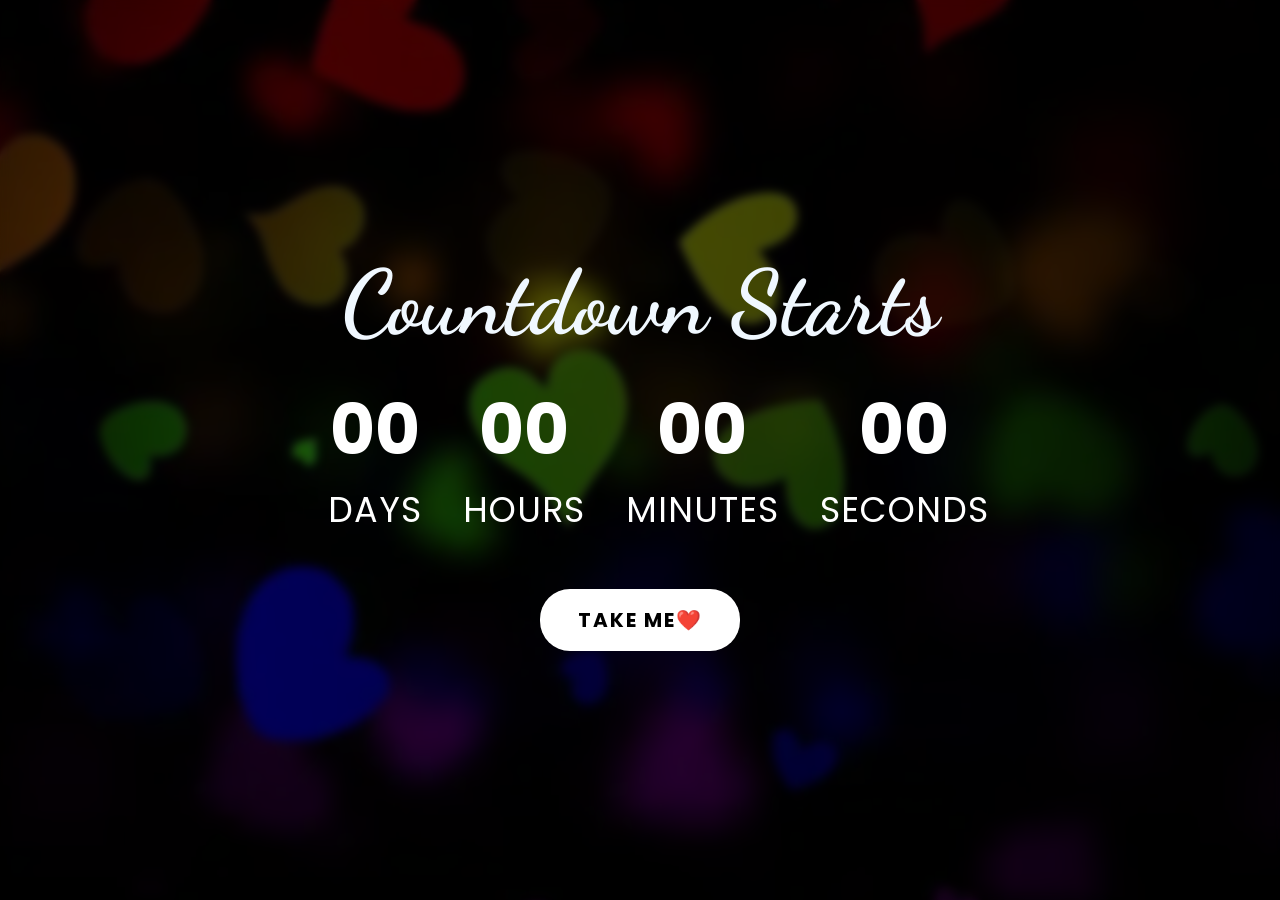
<file: index.html>
<!DOCTYPE html>
<html lang="en">

<head>
  <meta charset="UTF-8">
  <meta name="viewport" content="width=device-width, initial-scale=1.0">
  <title>Countdown Starts ❤️</title>

  <link rel="stylesheet" href="./style.css">
  <link rel="preconnect" href="https://fonts.googleapis.com">
  <link rel="preconnect" href="https://fonts.gstatic.com" crossorigin>
  <link href="https://fonts.googleapis.com/css2?family=Dancing+Script:wght@400;500;600;700&display=swap"
    rel="stylesheet">
  <link rel="preconnect" href="https://fonts.googleapis.com">
  <link rel="preconnect" href="https://fonts.gstatic.com" crossorigin>
  <link
    href="https://fonts.googleapis.com/css2?family=Dancing+Script:wght@400;500;600;700&family=Poppins:ital,wght@0,100;0,300;1,300&display=swap"
    rel="stylesheet">
</head>

<body>
  <!-- Display the countdown timer in an element -->
  <div class="home">
    <div class="box">
      <div class="title">
          <h3 >Countdown Starts</h3>
      </div>
      <div class="launch">
              
          <div>
              <p id="days">00</p>
              <span>Days</span>
          </div>
          <div>
              <p id="hours">00</p>
              <span>Hours</span>
          </div>
          <div>
              <p id="minutes">00</p>
              <span>Minutes</span>
          </div>
          <div>
              <p id="seconds">00</p>
              <span>Seconds</span>
          </div>
      </div>
      <a href="./page-2.html" class="newBtn">Take Me❤️</a>
  
  </div>
  </div>
  <script>
   const newBtn=document.querySelector(".newBtn")
    var countDown=new Date("Oct 28,2023 00:00:00");
    
    

    var x=setInterval(function(){
        
        var now=new Date().getTime();
        var distance=countDown-now;
        
        
        var days=Math.floor(distance/(1000*60*60*24));
        var hours=Math.floor((distance%(1000*60*60*24))/(1000*60*60));
        var minutes=Math.floor((distance%(1000*60*60))/(1000*60));
        var seconds=Math.floor((distance%(1000*60))/1000);

        document.getElementById('days').innerHTML=days;
        document.getElementById('hours').innerHTML=hours;
        document.getElementById('minutes').innerHTML=minutes;
        document.getElementById('seconds').innerHTML=seconds;
        if (distance<0){
        // console.log("end")
        newBtn.style.display="block";
        document.getElementById('days').innerHTML=  "00";
        document.getElementById('hours').innerHTML="00";
        document.getElementById('minutes').innerHTML="00";
        document.getElementById('seconds').innerHTML="00";
    }
    

    },1000);
  </script>
  <script src="./hideins.js"></script>
</body>

</html>
</file>
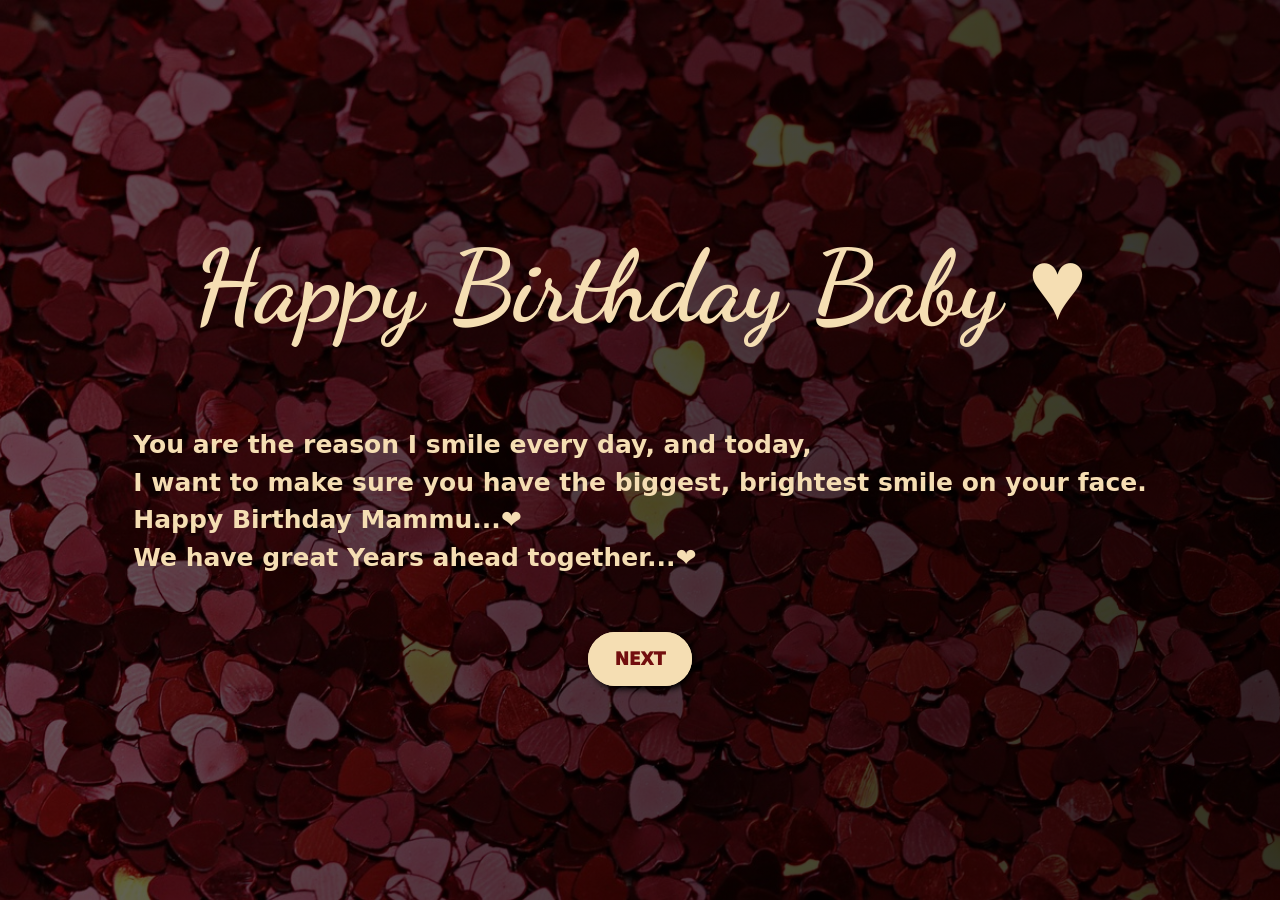
<file: page-2.html>
<!DOCTYPE html>
<html lang="en">

<head>
    <meta charset="UTF-8">
    <meta name="viewport" content="width=device-width, initial-scale=1.0">
    <title>HBD-Visali ❤️</title>
    <link href="https://cdn.jsdelivr.net/npm/bootstrap@5.3.2/dist/css/bootstrap.min.css" rel="stylesheet"
        integrity="sha384-T3c6CoIi6uLrA9TneNEoa7RxnatzjcDSCmG1MXxSR1GAsXEV/Dwwykc2MPK8M2HN" crossorigin="anonymous">
    <link rel="stylesheet" href="./page-2.css">
</head>

<body>
    <section class="bg-1">
        <audio autoplay loop src="./bg2audio.mp3">
        </audio>
        <h1><b>Happy Birthday Baby ♥</b></h1>
        <p class="p-1 mt-5 mb-5 mx-3">You are the reason I smile every day, and today,<br>I want to make sure you have the
            biggest,
            brightest smile on your face. <br>Happy Birthday Mammu...❤️<br>We have great Years ahead
            together...❤️
        </p>
        <div class="btna-1">
        <a class="button" href="./page-3.html"> NEXT</a>
    </div>
    </section>



    <script src="https://cdn.jsdelivr.net/npm/bootstrap@5.3.2/dist/js/bootstrap.bundle.min.js"
        integrity="sha384-C6RzsynM9kWDrMNeT87bh95OGNyZPhcTNXj1NW7RuBCsyN/o0jlpcV8Qyq46cDfL"
        crossorigin="anonymous"></script>
    </script>
    <script src="./hideins.js"></script>

</body>

</html>
</file>
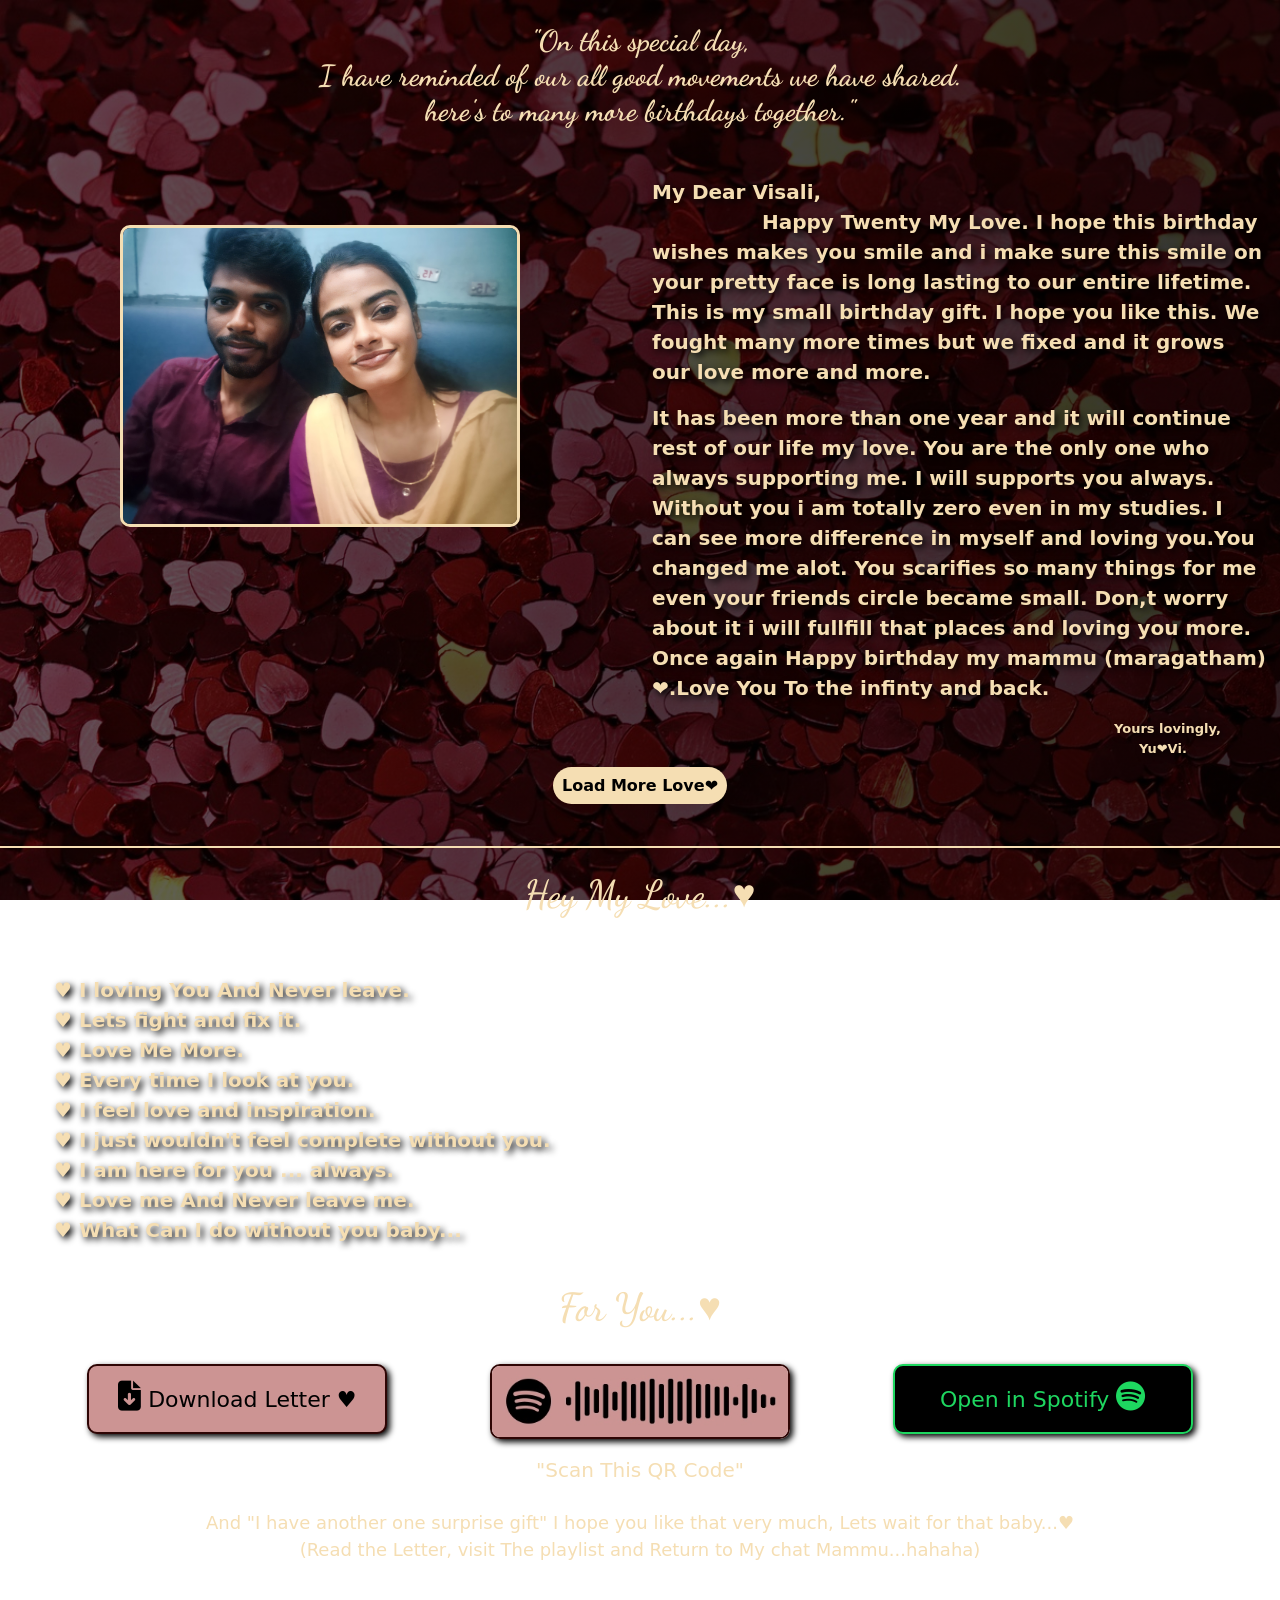
<file: page-3.html>
<!DOCTYPE html>
<html lang="en">

<head>
    <meta charset="UTF-8">
    <meta name="viewport" content="width=device-width, initial-scale=1.0">
    <title>HBD-Visali ❤️</title>
    <link rel="stylesheet" href="./page-3.css">
    <link href="https://cdn.jsdelivr.net/npm/bootstrap@5.3.2/dist/css/bootstrap.min.css" rel="stylesheet"
        integrity="sha384-T3c6CoIi6uLrA9TneNEoa7RxnatzjcDSCmG1MXxSR1GAsXEV/Dwwykc2MPK8M2HN" crossorigin="anonymous">
    <link rel="stylesheet" href="https://cdnjs.cloudflare.com/ajax/libs/font-awesome/6.4.2/css/all.min.css"
        integrity="sha512-z3gLpd7yknf1YoNbCzqRKc4qyor8gaKU1qmn+CShxbuBusANI9QpRohGBreCFkKxLhei6S9CQXFEbbKuqLg0DA=="
        crossorigin="anonymous" referrerpolicy="no-referrer" />
</head>

<body>
    <section>
        <div class="container-fluid bg-2">
            <div class="row">
                <audio autoplay loop src="./bg2audio.mp3">
                </audio>
                <center>
                    <h3 class="p3-title mt-4">"On this special day,<br> I have reminded of our all good movements we
                        have shared. <br>here's to many more
                        birthdays together."</h3>
            </div>
            </center>
            <div class="hr1"></div>
            <hr>
            <div class="background-img">

            </div>
            <div class="row mt-4">
                <div class="col-lg-6 col-sm-12 col-md-12">
                    <center><img class="our_pic mt-5" src="./us.jpg" alt="our-pic"></center>
                </div>
                <div class="col-lg-6 col-md-12 col-sm-12">
                    <p class="letter_1">My Dear Visali,<br><span class="letter"><b>Happy</span> Twenty My Love</b>. I
                        hope this birthday wishes makes you smile and i make sure this smile on your pretty face is long
                        lasting to our entire lifetime. This is my small birthday gift. I hope you like this. We fought
                        many more times but we fixed and it grows our love more and more. </p>
                    <p class="letter_2">It has been more than one year and it will continue rest of our life my love.
                        You are the only one who always supporting me. I will supports you always. Without you i am
                        totally zero even in my studies. I can see more difference in myself and loving you.You changed
                        me alot. You
                        scarifies so many things for me even your friends circle became small. Don,t worry about it i
                        will fullfill that places and loving you more. Once again Happy birthday my mammu
                        (maragatham)❤️.Love You To the infinty and back.</p>
                    <p class="letter_3">Yours lovingly,<br>
                        <span class="yuvi"> Yu❤️Vi.</span>
                    </p>
                    
                </div><center><a href="#load" class="load_a my-3">Load More Love❤️</a></center>
            </div>
            <section id="load">
                <div class="row mt-5">
                    <div class="hr_2 mb-4"></div>
                    <center>
                        <H2>Hey My Love...♥️</H2>
                    </center>
                    <div class="col-lg-6 col-sm-12 col-md-6 mt-5">
                        <ul class="luv_list">
                            <li>♥️ I loving You And Never leave.</li>
                            <li>♥️ Lets fight and fix it.</li>
                            <li>♥️ Love Me More.</li>
                            <li>♥️ Every time I look at you.</li>
                            <li>♥️ I feel love and inspiration.</li>
                            <li>♥️ I just wouldn't feel complete without you.</li>
                            <li>♥️ I am here for you ... always.</li>
                            <li>♥️ Love me And Never leave me.</li>
                            <li>♥️ What Can I do without you baby...</li>
                        </ul>
                    </div>
                </div>
                <div class="row my-4 mx-4">
                    <center><h2 class="mb-3">For You...♥</h2></center>
                    <div class="col-lg-4 col-sm-12 col-md-12 mt-3">
                        <center> <a  href="./happy_birthday_visali.pdf" download="happy_Birthday_Love" class="bd_letter2"><div class="bd_letter"><i class="fa-solid fa-file-arrow-down" id="file"></i> Download Letter ♥</div></a></center>
                    </div>
                    <div class="col-lg-4 col-sm-12 col-md-12 mt-3 ">
                        <center><img src="./spotify_qr.jpg" alt="qrcode" width="300px" class="spotify_code"><p class="mt-3 scan">"Scan This QR Code"</p></center>
                    </div>
                    <div class="col-lg-4 col-sm-12 col-md-12 mt-3">
                        <center><a class="spot_link2"
                            href="https://open.spotify.com/playlist/4Lj5t8j6yvJ3nTlcbHuigm?si=ba1b82ccee2b4b95"><div class="spotify_link">Open in
                            Spotify <i class="fa-brands fa-spotify" id="spo"></i></div>
                        </a></center>
                    </div>
                    <center><p class="final mt-2">And "I have another one surprise gift" I hope you like that very much, Lets wait for that baby...♥️<br>(Read the Letter, visit The playlist and Return to My chat Mammu...hahaha)</p></center>
                </div>
            </section>
        </div>




    </section>

    <script src="https://cdn.jsdelivr.net/npm/bootstrap@5.3.2/dist/js/bootstrap.bundle.min.js"
        integrity="sha384-C6RzsynM9kWDrMNeT87bh95OGNyZPhcTNXj1NW7RuBCsyN/o0jlpcV8Qyq46cDfL"
        crossorigin="anonymous"></script>
        <script src="./hideins.js"></script>
</body>

</html>
</file>
<file: style.css>
@import url('https://fonts.googleapis.com/css2?family=Poppins:ital,wght@0,400;1,500&display=swap');

@import url('https://fonts.googleapis.com/css2?family=Dancing+Script:wght@500&display=swap');

*{
    font-family: poppins;
    margin: 0;
    padding: 0;
    box-sizing: border-box;
}
body{
    background:linear-gradient(to right,rgba(0,0,0,0.6),rgba(0,0,0,0.8)), url(./mainbg.png);
    background-repeat: no-repeat;
    background-position: center;
    background-size: cover;
    backdrop-filter: blur(4px);
  }

  .box{
    display: flex;
    justify-content: center;
    align-items: center;
    /* background:linear-gradient(to right,rgba(0,0,0,0.6),rgba(0,0,0,0.8)); */
    width: 100%;
    min-height: 100vh;
    flex-direction: column;
    gap: 20px;
    flex-wrap: nowrap;
}
.launch div{
    display: inline-block;
    margin-left: 2.3rem;
    text-align: center;
    /* width: 160px; */
    height: 150px;
    border-radius: 15px;
}
.newBtn{
    width: 200px;
    transition: all 0.3s;
    letter-spacing: 2px;
    margin-top: 40px;
    background-color: #fff;
}
.newBtn:hover{
    border: solid 1px white;
    color:white;
    background-color: transparent;
    /* border-color:white ; */
}
.newBtn:active{
    background-color:#fff;
    color: #000;
}
.title h3{
    font-size: 90px;
    font-family: 'Alex Brush', cursive;
    color: aliceblue;
}
.launch p{
    font-size: 70px;
    font-weight: bold;
    color: #fff;
}
.launch span{
    font-size: 35px;
    color: #fff;
    text-transform: uppercase;
    letter-spacing: 1px;
}
a{
    width: 100px;
    padding: 1rem;
    border-radius: 30px;
    text-transform: uppercase;
    background-color: #fff;
    text-align: center;
    text-decoration: none;
    font-size: 20px;
    color: #000;
    font-weight: bold;
}
.newBtn{
    display: none;
}
.title h3{
    font-family: 'Dancing Script', cursive;
   
}

@media (max-width:768px){
    .title h3{
        font-size: 70px;
    }
    .launch p{
        font-size: 40px;
    }
    .launch span{
        font-size: 20px;
    }
    .launch div{
        width: 100px;
        height: 100px;
        margin-left: 0.2rem;
    }
    a{
        width: 90px;
        font-size: 16px;
    }

    @media (max-width:838px){
        .title h3{
            font-size: 65px;
        }
        .launch p{
            font-size: 37px;
        }
        .launch span{
            font-size: 20px;
        }
        .launch div{
            width: 100px;
            height: 100px;
            margin-left: 0.2rem;
        }
        a{
            width: 90px;
            font-size: 16px;
        }
    
    }
}
@media (max-width:568px){
    .title h3{
        font-size: 60px;
    }
    .launch p{
        font-size: 35px;
    }
    .launch span{
        font-size: 13px;
    }
    .launch div{
        width: 80px;
        height: 80px;
        margin-left: 0.2rem;
    }

}
@media (max-width:386px){
    .title h3{
        font-size: 45px;
    }
    .launch p{
        font-size: 20px;
    }
    .launch span{
        font-size: 12px;
    }
    .launch div{
        width: 70px;
        height: 70px;
        margin-left: 0.2rem;
    }

}
</file>
<file: page-2.css>
@import url('https://fonts.googleapis.com/css2?family=Poppins:ital,wght@0,400;1,500&display=swap');

@import url('https://fonts.googleapis.com/css2?family=Dancing+Script:wght@500&display=swap');

* {
    margin: 0;
    padding: 0;
    box-sizing: border-box;
}

h1 {
    color: wheat;
    font-family: dancing script;
    font-size: 100px;
}

.p-1 {
    font-weight: bold;
    color: wheat;
    font-size: 25px;
}

/* ======================================================================== */
.button {
    padding: 15px 25px;
    border: solid 2px wheat;
    border-radius: 30px;
    color: #720e0e;
    margin-top: 100px;
    background: wheat;
    box-shadow: 3px 3px 6px rgb(0, 0, 0);
    font-weight: 1000;
    font-size: 17px;
    transition: all 250ms;
   }
   
   .button:hover {
    color:wheat;
    background-color: transparent;
    transform: scale(0.1);
    box-shadow: 3px 3px 6px black;
   }
   /*============================================================================== */

a {
    text-decoration: none;
    color: #000;
    margin-left: 0px;
    transition: all 0.4s;
    width: 100%;

}

btn-1:hover a{
    color: wheat;
}

.bg-1 {
    width: 100%;
    height: 100vh;
    background: linear-gradient(to right, rgba(0, 0, 0, 0.6), rgba(0, 0, 0, 0.8)), url(./bgimage.jpg);
    background-repeat: no-repeat;
    background-position: center;
    background-size: cover;
    color: #fff;

    display: flex;
    justify-content: center;
    align-items: center;
    flex-direction: column;
    gap: 1.2rem;

}

.bg h1 {
    font-size: 100px;
}
@media (max-width:1080px) {
    h1 {
        font-size: 70px;
    }

    .p-1 {
        font-size: 20px;
        margin: 0px 30px 0px 30px;
    }

    .btn-1 {
        width: 120px;
        height: 40px;
    }

}
@media (max-width:768px) {
    h1 {
        font-size: 65px;
    }

    .p-1 {
        font-size: 25px;
        margin: 0px 30px 0px 30px;

    }

    .btn-1 {
        width: 130px;
        height: 45px;
    }
}




    @media (max-width:838px) {
        h1 {
            font-size: 50px;
        }

        .p-1 {
            font-size: 20px;
            margin: 0px 30px 0px 30px;

        }

        .btn-1 {
            width: 120px;
            height: 40px;
        }
    }

    @media (max-width:568px) {
        h1 {
            font-size: 40px;
        }

        .p-1 {
            font-size: 20px;
        }

        .btn-1 {
            width: 120px;
            height: 40px;
        }

    }

    @media (max-width:386px) {
        h1 {
            font-size: 40px;
        }

        .p-1 {
            font-size: 20px;
            margin: 0px 30px 0px 30px;
        }

        .btn-1 {
            width: 120px;
            height: 40px;
        }

    }
</file>
<file: page-3.css>
@import url('https://fonts.googleapis.com/css2?family=Poppins:ital,wght@0,400;1,500&display=swap');

@import url('https://fonts.googleapis.com/css2?family=Dancing+Script:wght@500&display=swap');

* {
    margin: 0;
    padding: 0;
    box-sizing: border-box;
    z-index: 1;
    color: wheat !important;
}

.background-img {
    position: fixed;
    left: 0%;
    top: 0%;
    z-index: 00;
    background: linear-gradient(to right, rgba(0, 0, 0, 0.6), rgba(0, 0, 0, 0.8)), url(./bgimage.jpg);
    width: 100%;
    height: 100%;
    min-height: 100%;
    background-size: cover;
    overflow: hidden;
}

.p3-title {
    font-family: dancing script;
    font-weight: bold;
    font-size: 29px;
}

.our_pic {
    width: 400px;
    border: solid 3px wheat;
    border-radius: 10px;
}

.letter {
    margin-left: 110px;
}

.letter_1,
.letter_2 {
    font-weight: bold;
    font-size: 20px;
    text-shadow: 3px 3px 7px black;
}

.letter_3 {
    font-weight: bold;
    font-size: 13px;
    text-shadow: 3px 3px 7px black;
    margin-left: 75%;
}

.yuvi {
    margin-left: 25px;
}

.luv_list {
    list-style: none;
    margin-left: 10px;
    font-weight: bold;
    font-size: 20px;
    text-shadow: 3px 3px 7px black;
}

h2 {
    font-size: 39px !important;
    font-weight: 500 !important;
    font-family: dancing script;
}

.hr_2 {
    height: 2px;
    width: 100%;
    background-color: wheat;
    margin-bottom: 50px;
}

.hand {
    width: 200px !important;
}

.load_a:hover {
    border: 2px solid wheat;
    background-color: transparent;
    color: wheat !important;
    font-weight: 500;
}

.load_a {
    color: #000 !important;
    text-decoration: none;
    font-weight: 600;
    border: none;
    border-radius: 50px;
    background-color: wheat;
    height: 45px;
    padding: 9px;
    margin-bottom: 50px;
    transition: 0.4s;
}

.bd_letter {
    width: 300px;
    background-color: #CC9493;
    color: #000 !important;
    font-weight: 500;
    font-size: 22px;
    height: 70px;
    padding: 15px;
    border: solid 2px #2E0504;
    border-radius: 10px;
    box-shadow: 3px 3px 6px black;
    transition: 0.4s;
}
.bd_letter:hover{
    transform: scale(1.025);

}
.bd_letter:active{
    opacity: 50%;
}
.bd_letter2 {
    text-decoration: none;
    width: auto;
}

#file {
    font-size: 30px;
    color: #000 !important;
}

.spotify_code {
    border: solid 2px #2E0504;
    border-radius: 10px;
    box-shadow: 3px 3px 6px black;
}

.scan {
    font-weight: 500;
    font-size: 20px;
}

/* =========================================== */
.spotify_link {
    width: 300px;
    height: 70px;
    background-color: #000;
    color: #1ED760 !important;
    font-weight: 500;
    font-size: 22px;
    height: 70px;
    padding: 15px;
    border: solid 2px #1ED760;
    border-radius: 10px;
    box-shadow: 3px 3px 6px black;
    transition: all 0.4s;
}
.spotify_link:hover{
    background-color: rgb(255, 255, 255);
}

.spotify_link:active{
    opacity: 50%;
}
.spot_link2 {
    text-decoration: none;
}

#spo {
    font-size: 30px;
    color: #1ED760 !important;
}

.final {
    font-size: 18px;
    font-weight: 500;
}

/* ================================================ */
@media (max-width:1080px) {
    .our_pic{
        width: 400px;
    }

}
@media (max-width:768px) {
    .our_pic{
        width: 300px;
    }
}




    @media (max-width:838px) {
        .our_pic{
            width: 300px;
        }
    }

    @media (max-width:568px) {
        .our_pic{
            width: 300px;
        }

    }

    @media (max-width:386px) {

        .our_pic{
            width: 300px;
        }

    }
</file>
